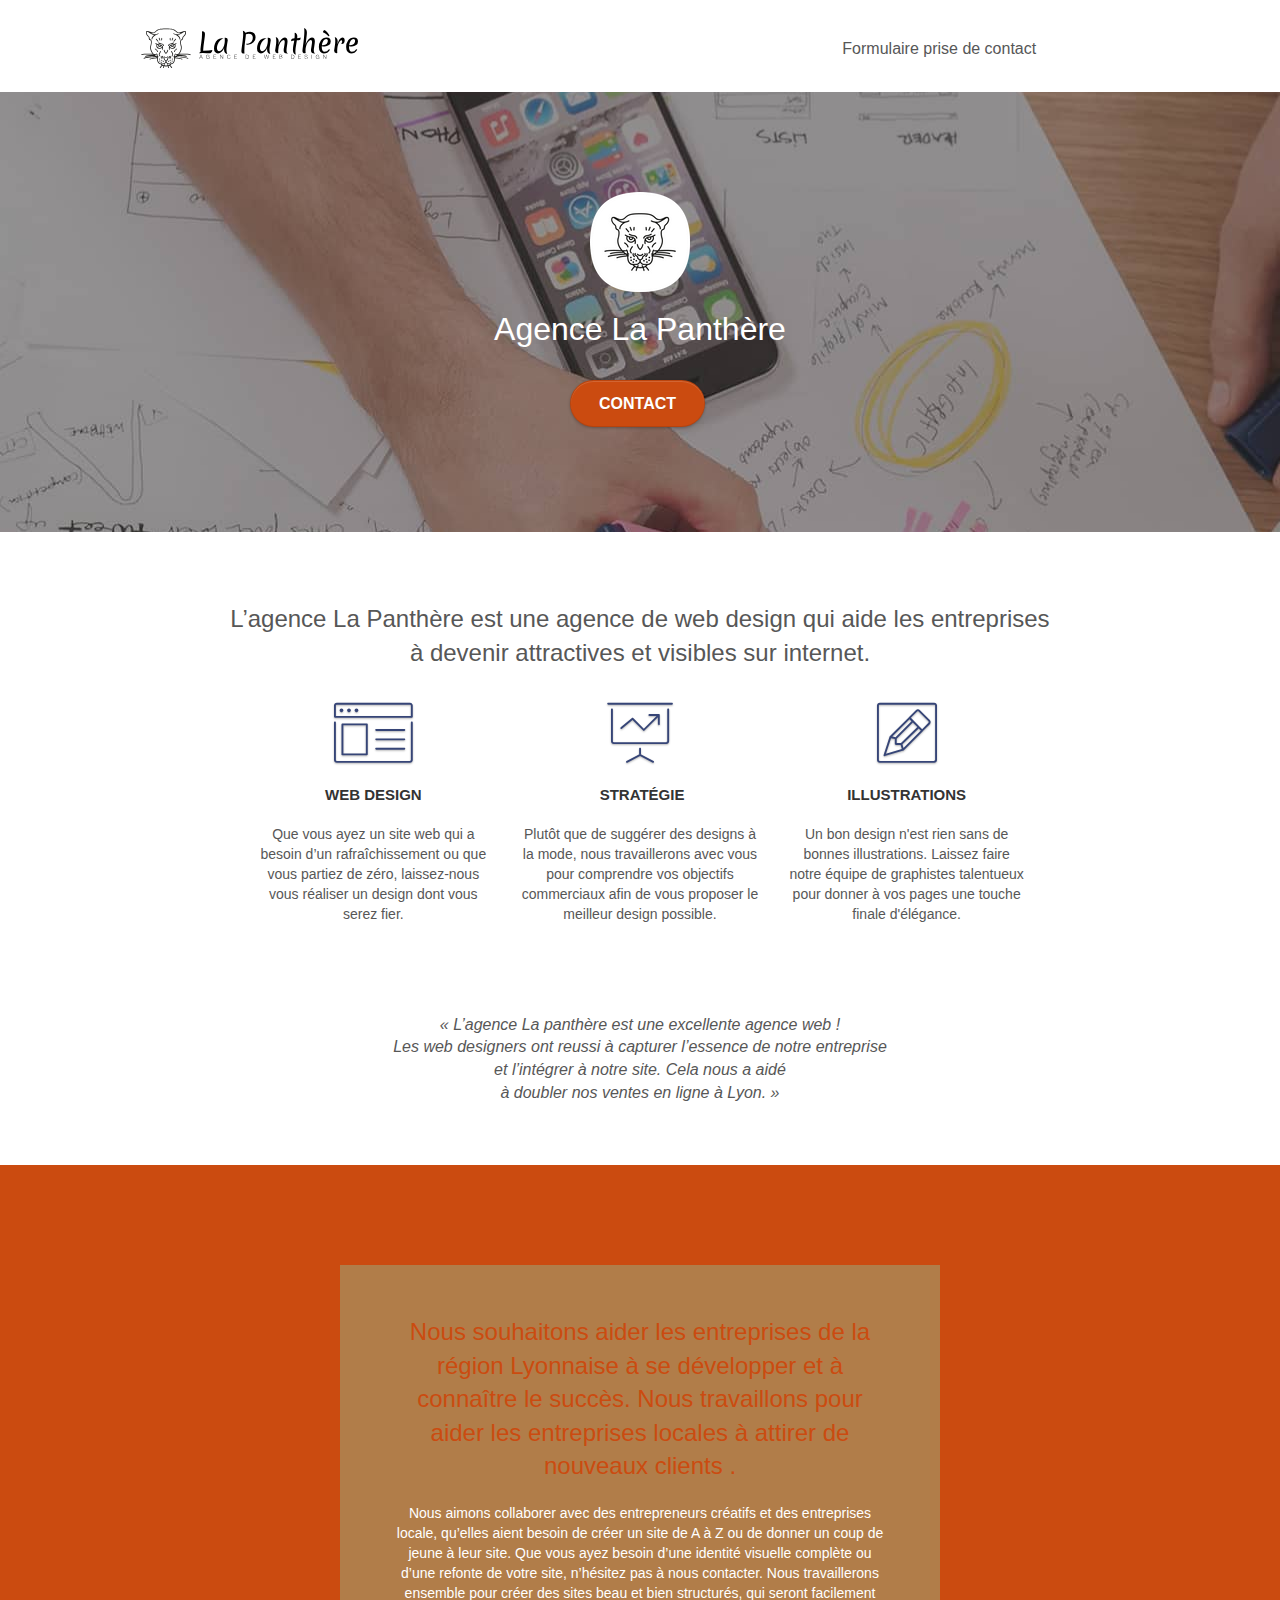
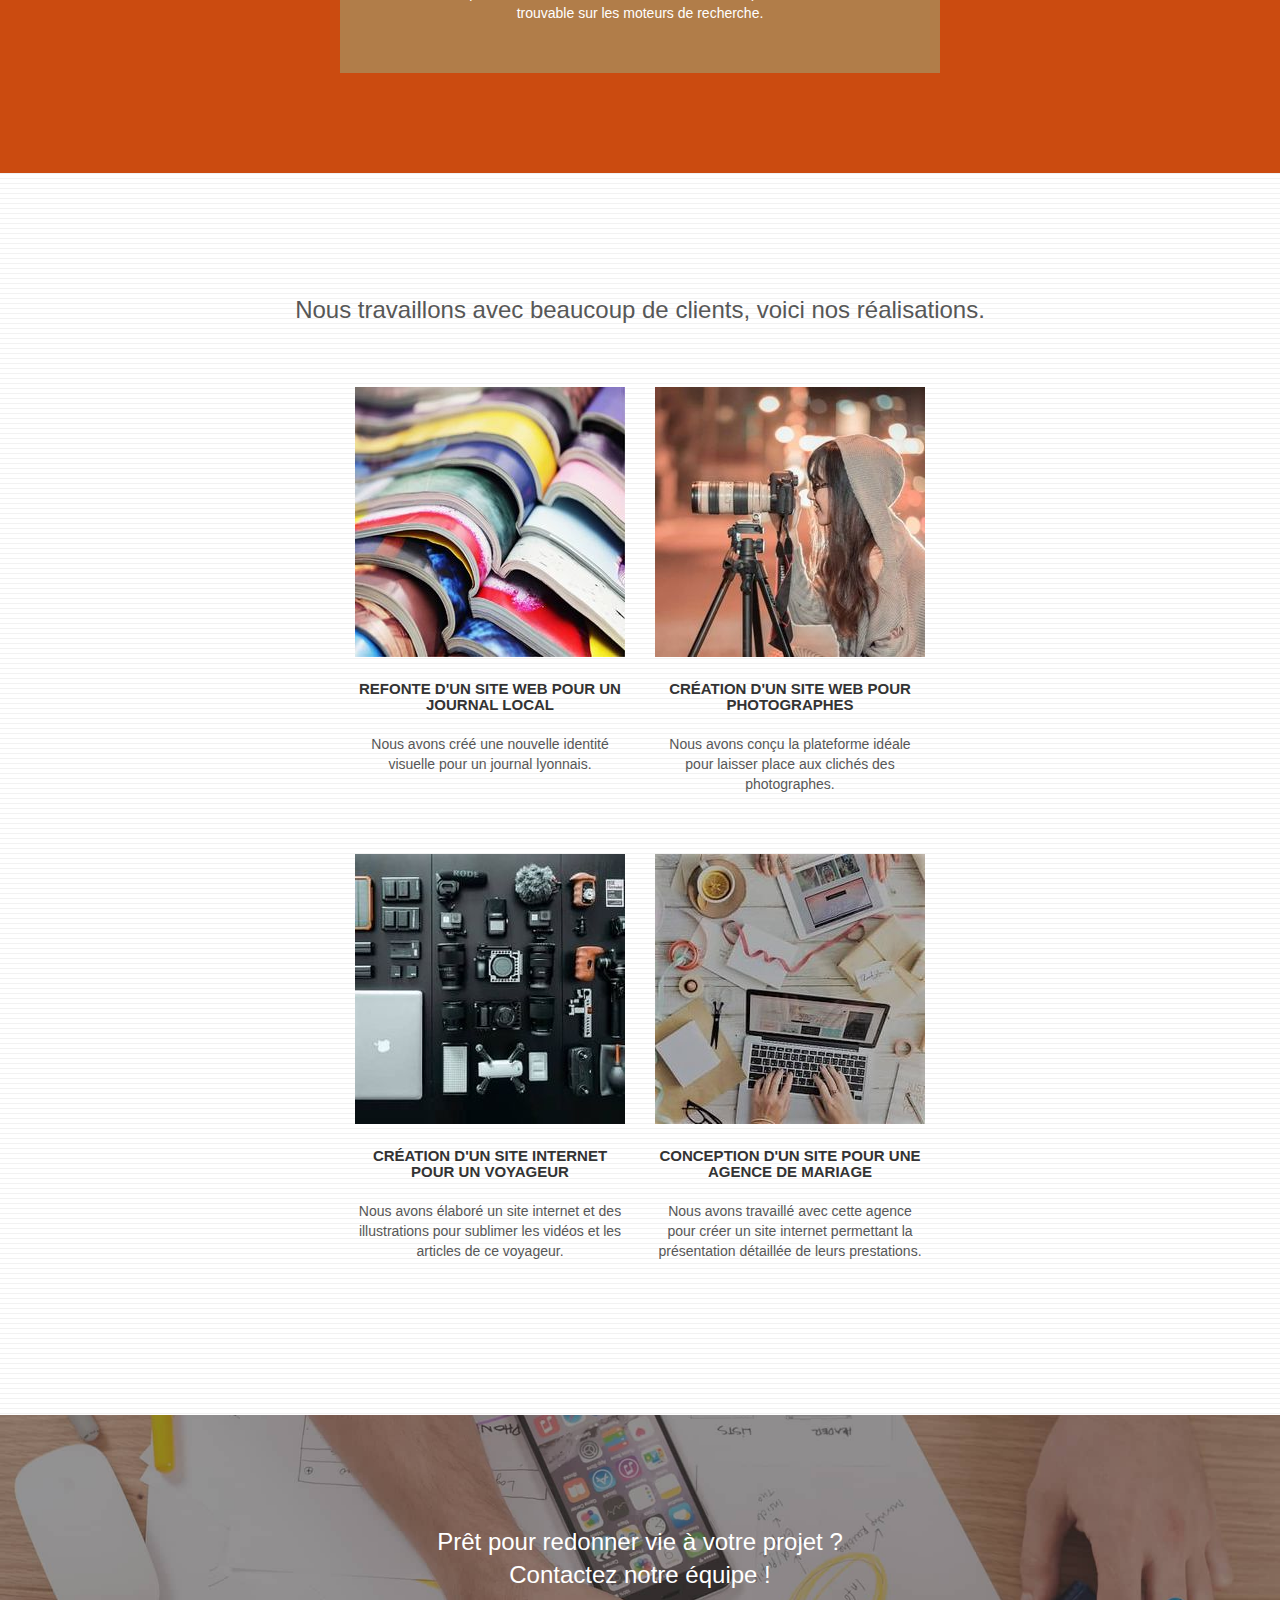
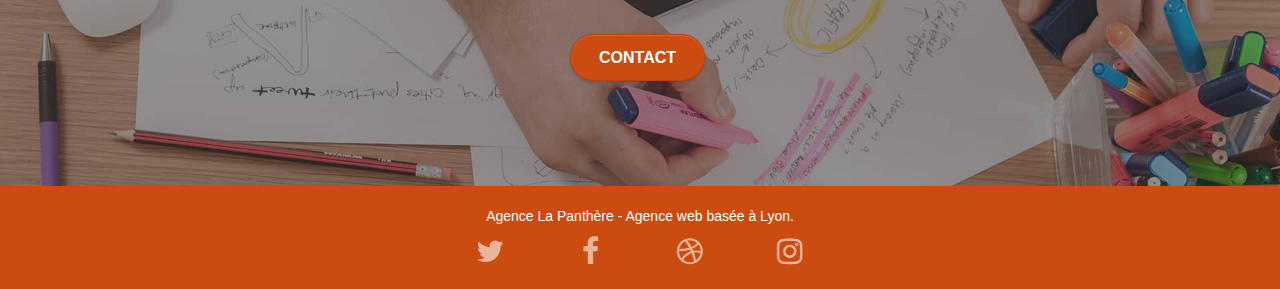
<file: index.html>
<!doctype html>
<html lang="fr">
<head>
    <meta charset="utf-8">
    <meta name="description" content="La panthere web design est une agence de Web Design basée à Lyon qui est heureuse de vous apporter son expertise et de vous accompagner dans la création de nouvelles conceptions ou dans le rafraichissement de vos plateformes déjà existante.Nous serions ravis de collaborer avec vous pour sublimer avec succès et élegance toutes vos présentations, illustrations, photographies, articles ou videos et de vous transformer en une entreprise attractive en redéfinissant votre identité visuelle.
		Nos connaissances en création graphique en ligne, en graphisme web, en design de mode ou encore en css design nous permettent d’améliorer, de développer ou de concevoir de magnifique réalisations. 
		Si vous vous demandez où trouver les meilleurs designs? Ou, Comment faire le redisign complet d'un site web? Nous sommes à votre écoute. 
		Que ce soit pour la refonte de site web ou la volonté d’augmenter votre trafic et vos ventes nous sommes prêts à construire avec vous votre avenir digital. Notre equipe à hâte de réaliser à vos côtés.">
    <meta name="viewport" content="width=device-width, initial-scale=1.0, viewport-fit=cover">
	<meta name="robots" content="all">
    <link rel="shortcut icon" type="image/png" href="favicon.jpg">
    
	<link rel="stylesheet" type="text/css" href="./css/bootstrap.css">
	<link rel="stylesheet" type="text/css" href="style.css">
	<link rel="stylesheet" type="text/css" href="./css/font-awesome.css">
	<link rel="stylesheet" type="text/css" href="./css/et-line.css">
	
    
	<script defer src="./js/jquery-2.1.0.js"></script>
	<script defer src="./js/bootstrap.js"></script>
	<script defer src="./js/blocs.js"></script>
	<script defer src="./js/jquery.touchSwipe.js"></script>
	<script defer src="./js/gmaps.js"></script>

    <title>La Panthère agence de web design </title>

    
<!-- Analytics -->

<!-- Global site tag (gtag.js) - Google Analytics -->
<script async src="https://www.googletagmanager.com/gtag/js?id=G-X9Y7Z6N7Z9"></script>
<script>
  window.dataLayer = window.dataLayer || [];
  function gtag(){dataLayer.push(arguments);}
  gtag('js', new Date());

  gtag('config', 'G-X9Y7Z6N7Z9');
</script>
 
<!-- Analytics END -->
    
</head>
<body>
<!-- Principal conteneur -->
<div class="page-container">
     <header>
			<!-- bloc-0 -->
			<div class="bloc bgc-white l-bloc " id="bloc-0">
				<div class="container bloc-sm">

					<nav class="navbar row" aria-label="main navigation" role="navigation">
						<div class="navbar-header">
							<div class="navbar-brand"><img src="img/agence-la-panthere-monochrome.svg" alt="Logo agence - La Panthère agence de web design" height="40" /></div>
						</div>
						<div class="collapse navbar-collapse navbar-1 special-dropdown-nav">
							<ul class="site-navigation nav navbar-nav">
								<li>
									<a aria-label="lien page formulaire" role="link" rel="canonical" href="Formulaire.html">Formulaire prise de contact</a>
								</li>
							</ul>
						</div>
					</nav>
				</div>
			</div>
			<!-- bloc-0 END -->
	  </header>
	  <main>
			<!-- bloc-1-presentation -->
			<div class="bloc bgc-dark-slate-blue bg-banniere d-bloc bg-t-edge bloc-bg-texture texture-paper b-parallax" id="bloc-1-hero">
				<div class="container bloc-lg">
					<div class="row tight-width-whitespace">
						<div class="col-sm-12">
							<img src="img/logosmall.png" class="center-block image-resize-mode" width="100" alt="Logo Panthere - La Panthère agence de web design"/>
							<h1 class="text-center hero-bloc-text tc-white">
								Agence La Panthère
							</h1>
							<div class="text-center">
								<a href="Formulaire.html" aria-label="lien page formulaire" role="link" class="btn btn-lg btn-clean btn-rd cta-hero btn-atomic-tangerine" id="cta-hero">Contact</a>
							</div>
						</div>
					</div>
				</div>
			</div>
			<!-- bloc-1-presentation END -->

			<!-- bloc-2-services -->
			<div class="bloc bgc-white l-bloc" id="bloc-2-services">
				<div class="container bloc-md">
					<div class="row">
						<div class="col-sm-12 text-center">
							<H2 class="Title">
								L’agence La Panthère est une agence de web design qui aide les entreprises <br>
								 à devenir attractives et visibles sur internet. 
							</H2>
						</div>
					</div>
					<div class="row voffset-lg med-width-whitespace">
						<div class="col-sm-4">
							<div class="text-center">
								<span class="et-icon-browser sm-shadow icon-dark-slate-blue icons icon-lg"></span>
							</div>
							<h3 class="mg-md text-center">
								Web design
							</h3>
							<p class="text-center ">
								Que vous ayez un site web qui a besoin d&rsquo;un rafraîchissement ou que vous partiez de zéro, laissez-nous vous réaliser un design dont vous serez fier.
							</p>
						</div>
						<div class="col-sm-4">
							<div class="text-center">
								<span class="et-icon-presentation sm-shadow icon-dark-slate-blue icons icon-lg"></span>
							</div>
							<h3 class="mg-md text-center">
								&nbsp;Stratégie
							</h3>
							<p class="text-center ">
								Plutôt que de suggérer des designs à la mode, nous travaillerons avec vous pour comprendre vos objectifs commerciaux afin de vous proposer le meilleur design possible.<br>
							</p>
						</div>
						<div class="col-sm-4">
							<div class="text-center">
								<span class="et-icon-edit sm-shadow icon-dark-slate-blue icons icon-lg"></span>
							</div>
							<h3 class="mg-md text-center">
								Illustrations
							</h3>
							<p class="text-center ">
								Un bon design n'est rien sans de bonnes illustrations. Laissez faire notre équipe de graphistes talentueux pour donner à vos pages une touche finale d'élégance.
							</p>
						</div>
					</div>
					<div class="row voffset-lg voffset">
						<div class="col-xs-12 col-md-8 col-md-offset-2 text-center">
							<p aria-label="texte information additionnelles avis client" role="complementary">
								« L’agence La panthère est une excellente agence web ! <br> Les web designers ont reussi à capturer l’essence de notre entreprise <br> et l’intégrer à notre site. Cela nous a aidé <br> à doubler nos ventes en ligne à Lyon. »
							</p>

						</div>
					</div>
				</div>
			</div>
			<!-- bloc-2-services END -->

			<!-- bloc-3-what-i-do -->
			<div class="bloc tc-white bgc-atomic-tangerine bg-presentation d-bloc bloc-bg-texture texture-paper b-parallax" id="bloc-3-what-i-do">
				<div class="container bloc-lg">
					<div class="row tight-width-whitespace black-background">
						<div class="col-sm-12">
							<h2 class="mg-md text-center tc-orange">
								Nous souhaitons aider les entreprises de la région Lyonnaise à se développer et à connaître le succès. Nous travaillons pour aider les entreprises locales à attirer de nouveaux clients .<br>
							</h2>
							<p aria-label="information additionnelles prestations locales" role="complementary" class="text-center white">
								Nous aimons collaborer avec des entrepreneurs créatifs et des entreprises locale, qu’elles aient besoin de créer un site de A à Z ou de donner un coup de jeune à leur site. Que vous ayez besoin d’une identité visuelle complète ou d’une refonte de votre site, n’hésitez pas à nous contacter. Nous travaillerons ensemble pour créer des sites beau et bien structurés, qui seront facilement trouvable sur les moteurs de recherche.
						</p>
						</div>
					</div>
				</div>
			</div>
			<!-- bloc-3-what-i-do END -->

			<!-- bloc-4-portfolio -->
			<div class="bloc bgc-white bg-lines-h2-bg bg-repeat l-bloc" id="bloc-4-portfolio">
				<div class="container bloc-lg">
					<div class="row">
						<div class="col-sm-12 text-center">
							<H2>
								Nous travaillons avec beaucoup de clients, voici nos réalisations. 
							</H2>
						</div>
					</div>
					<div class="row tight-width-whitespace portfolio-row">
						<div class="col-sm-6">
							<a href="#" data-lightbox="img/1.jpg" data-gallery-id="gallery-1" data-caption="Refonte d'un site web pour un journal local" data-frame="snapshot-lb"><img src="img/1small.jpg" alt="photo de plusieurs livres, magasines et journaux ouverts" class="img-responsive portfolio-thumb" /></a>
							<h3 class="mg-md text-center">
								Refonte d'un site web pour un journal local
							</h3>
							<p class="text-center">
								Nous avons créé une nouvelle identité visuelle pour un journal lyonnais.
							</p>
						</div>
						<div class="col-sm-6">
							<a href="#" data-lightbox="img/2.jpg" data-gallery-id="gallery-1" data-caption="Création d'un site web pour photographes" data-frame="snapshot-lb"><img src="img/2small.jpg" class="img-responsive portfolio-thumb" alt="photo d'un photographe prennant une photo derriere son objectif" /></a>
							<h3 class="mg-md text-center">
								Création d'un site web pour photographes
							</h3>
							<p class="text-center">
								Nous avons conçu la plateforme idéale pour laisser place aux clichés des photographes.
							</p>
						</div>
					</div>
					<div class="row tight-width-whitespace portfolio-row">
						<div class="col-sm-6">
							<a href="#" data-lightbox="img/3.jpg" data-gallery-id="gallery-1" data-caption="Création d'un site internet pour un voyageur" data-frame="snapshot-lb"><img src="img/3small.jpg" class="img-responsive portfolio-thumb" alt="photo d'accessoires digitaux utiles lors de voyages"/></a>
							<h3 class="mg-md text-center">
								Création d'un site internet pour un voyageur
							</h3>
							<p class="text-center">
								Nous avons élaboré un site internet et des illustrations pour sublimer les vidéos et les articles de ce voyageur.
							</p>
						</div>
						<div class="col-sm-6">
							<a href="#" data-lightbox="img/4.jpg" data-gallery-id="gallery-1" data-caption="Conception d'un site pour une agence de mariage" data-frame="snapshot-lb"><img src="img/4small.jpg" class="img-responsive portfolio-thumb" alt="photo plannification et organisation d'un événement/Projet" /></a>
							<h3 class="mg-md text-center">
								Conception d'un site pour une agence de mariage
							</h3>
							<p class="text-center">
								Nous avons travaillé avec cette agence pour créer un site internet permettant la présentation détaillée de leurs prestations.
							</p>
						</div>
					</div>
				</div>
			</div>
			<!-- bloc-4-portfolio END -->

			<!-- bloc-5-cta -->
			<div class="bloc bgc-dark-slate-blue bg-banniere d-bloc bloc-bg-texture texture-paper" id="bloc-5-cta">
				<div class="container bloc-lg">
					<div class="row">
						<h2 class="mg-md text-center tc-white">
							Prêt pour redonner vie à votre projet ?<br>Contactez notre équipe !
						</h2>
						<div class="col-sm-12 text-center">
							<a aria-label="lien page formulaire" role="link" href="Formulaire.html" class="btn btn-atomic-tangerine btn-clean btn-rd btn-lg cta-hero">Contact</a>
						</div>
					</div>
				</div>
			</div>
			<!-- bloc-5-cta END -->
	
	   </main>	
	   <footer>
			<!-- Footer - bloc-8 -->
			<div class="bloc bgc-atomic-tangerine d-bloc" id="bloc-8">
				<div class="container bloc-sm">
					<div class="row">
						<div class="col-sm-12">
							<p class="text-center white">
								Agence La Panthère - Agence web basée à Lyon.<br>
							</p>
							<div class="row row-no-gutters social">
								<div class="col-sm-3">
									<div class="text-center">
										<a class="social" href="#ref" aria-label="twitter icon" role="link"><span class="fa fa-twitter icon-md"></span></a>
									</div>
								</div>
								<div class="col-sm-3">
									<div class="text-center">
										<a class="social" href="#ref" aria-label="facebook icon" role="link"><span class="fa fa-facebook icon-md"></span></a>
									</div>
								</div>
								<div class="col-sm-3">
									<div class="text-center">
										<a class="social" href="#ref" aria-label="dribbble icon" role="link"><span class="fa fa-dribbble icon-md"></span></a>
									</div>
								</div>
								<div class="col-sm-3">
									<div class="text-center">
										<a class="social" href="#ref" aria-label="instagram icon" role="link"><span class="fa fa-instagram icon-md"></span></a>
									</div>
								</div>
							</div>
						</div>
					</div>
				</div>
			</div>
			<!-- Footer - bloc-8 END -->
	 </footer>

</div>
<!-- Principal conteneur END -->
    

</body>
</html>
</file>
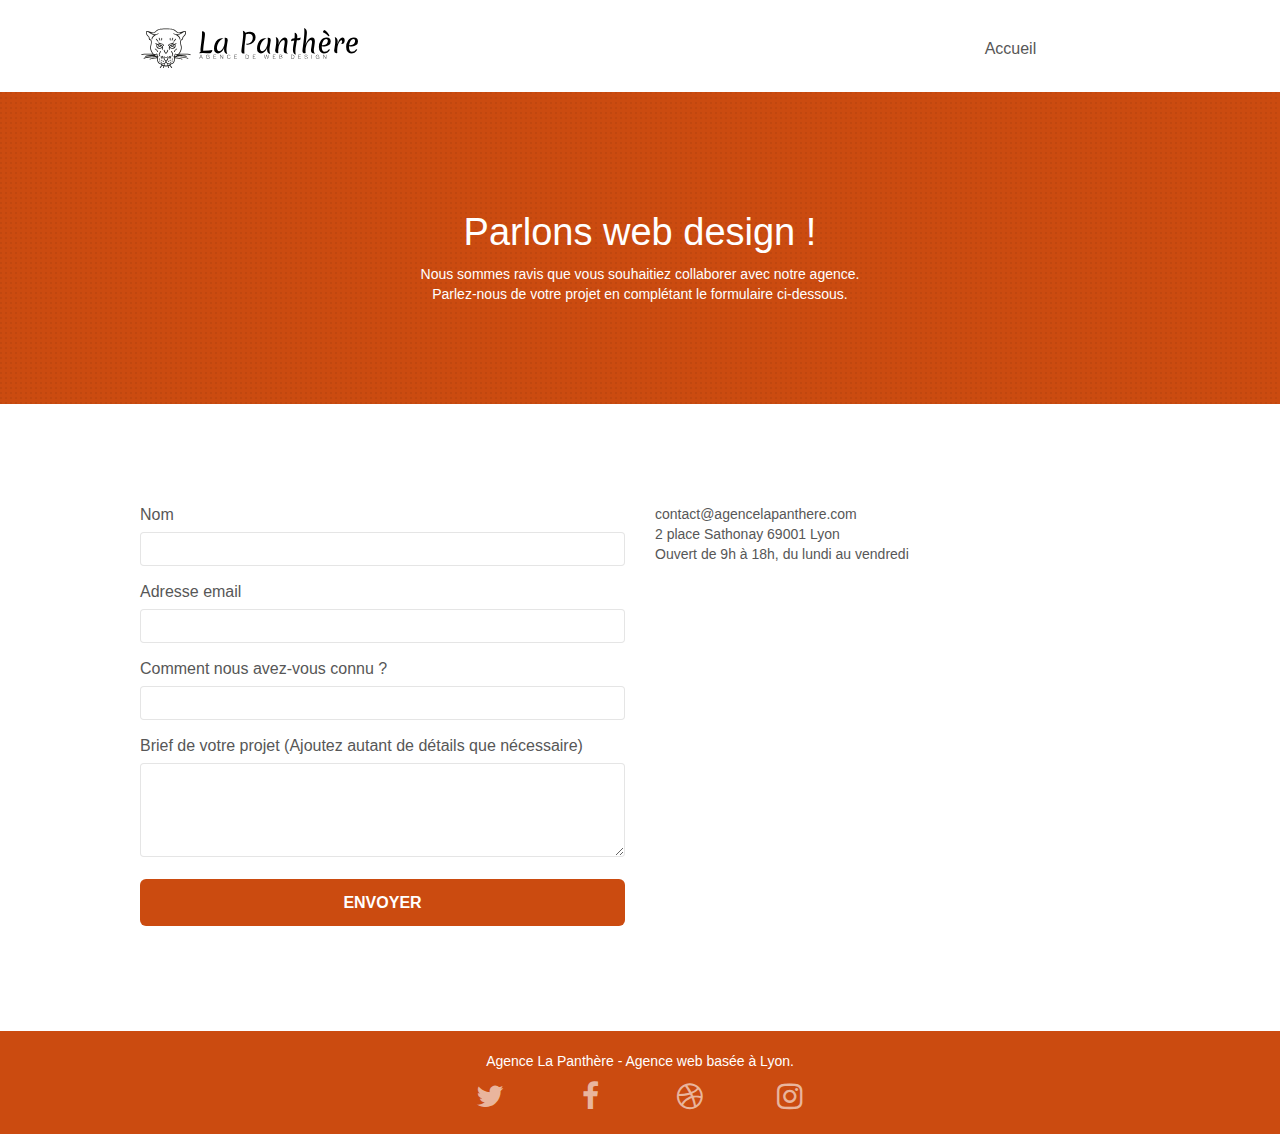
<file: Formulaire.html>
<!doctype html>
<html lang="fr">
<head>
    <meta charset="utf-8">
    <meta name="viewport" content="width=device-width, initial-scale=1.0, viewport-fit=cover">
	<meta name="description" content="Nous avons hâte de collaborer avec vous" />
	<meta name="robots" content="all">
    <link rel="shortcut icon" type="image/png" href="favicon.jpg">
    
	<link rel="stylesheet" type="text/css" href="./css/bootstrap.css">
	<link rel="stylesheet" type="text/css" href="style.css">
	<link rel="stylesheet" type="text/css" href="./css/font-awesome.css">
	<link rel="stylesheet" type="text/css" href="./css/et-line.css">
	
	
    
	<script defer src="./js/jquery-2.1.0.js"></script>
	<script defer src="./js/bootstrap.js"></script>
	<script defer src="./js/blocs.js"></script>
	<script defer src="./js/jqBootstrapValidation.js"></script>
	<script defer src="./js/formHandler.js"></script>
    <title>Formulaire prise de contact </title>

    
<!-- Analytics -->

<!-- Global site tag (gtag.js) - Google Analytics -->
<script async src="https://www.googletagmanager.com/gtag/js?id=G-X9Y7Z6N7Z9"></script>
<script>
  window.dataLayer = window.dataLayer || [];
  function gtag(){dataLayer.push(arguments);}
  gtag('js', new Date());

  gtag('config', 'G-X9Y7Z6N7Z9');
</script>
 
<!-- Analytics END -->
    
</head>
<body>
<!-- Principal conteneur -->
<div class="page-container">
    <header>
		<!-- bloc-0 -->
		<div class="bloc bgc-white l-bloc " id="bloc-0">
			<div class="container bloc-sm">

				<nav class="navbar row" aria-label="main navigation" role="navigation">
					<div class="navbar-header">
						<div class="navbar-brand"><img src="img/agence-la-panthere-monochrome.svg" alt="paris web design logo agence web meilleure agence" height="40" /></div>
					</div>
					<div class="collapse navbar-collapse navbar-1 special-dropdown-nav">
						<ul class="site-navigation nav navbar-nav">
							<li>
								<a aria-label="lien page Accueil" role="link" href="index.html">Accueil</a>
							</li>
						</ul>
					</div>
				</nav>
			</div>
		</div>
		<!-- bloc-0 END -->
	</header>
	<main>

		<!-- bloc-6 -->
		<div class="bloc bg-dots-bg bg-repeat bgc-atomic-tangerine d-bloc bloc-bg-texture texture-paper" id="bloc-6">
			<div class="container bloc-lg">
				<div class="row">
					<div class="col-sm-12">
						<h1 class="text-center hero-bloc-text tc-white">
							Parlons web design !
						</h1>
						<p class="text-center mg-lg tc-white tight-width-whitespace">
							Nous sommes ravis que vous souhaitiez collaborer avec notre agence.<br>
							Parlez-nous de votre projet en complétant le formulaire ci-dessous.
						</p>
					</div>
				</div>
			</div>
		</div>
		<!-- bloc-6 END -->

		<!-- bloc-7 -->
		<div class="bloc bgc-white l-bloc" id="bloc-7">
			<div class="container bloc-lg">
				<div class="row">
					<div class="col-sm-6">
						<form id="form_1" novalidate>
							<div class="form-group">
								<label for="name">
									Nom
								</label>
								<input id="name" class="form-control" required />
							</div>
							<div class="form-group">
								<label for="email">
									Adresse email
								</label>
								<input id="email" class="form-control" type="email" required />
							</div>
							<div class="form-group">
								<label for="input_504">
									Comment nous avez-vous connu ?
								</label>
								<input class="form-control" type="email" required id="input_504" />
							</div>
							<div class="form-group">
								<label for="message">
									Brief de votre projet (Ajoutez autant de détails que nécessaire)<br>
								</label><textarea id="message" class="form-control" rows="4" cols="50" required></textarea>
							</div> 
							<button class="bloc-button btn btn-lg btn-block cta-hero btn-atomic-tangerine" type="submit">
								Envoyer
							</button>
						</form>
					</div>
					<div class="col-sm-6">
						<p aria-label="contact" role="complementary">
							contact@agencelapanthere.com<br>2 place Sathonay 69001 Lyon<br>Ouvert de 9h à 18h, du lundi au vendredi<br>
						</p>
					</div>
				</div>
			</div>
		</div>
		<!-- bloc-7 END -->

		<!-- ScrollToTop Button -->
		<a class="bloc-button btn btn-d scrollToTop" onclick="scrollToTarget('1')"><span class="fa fa-chevron-up"></span></a>
		<!-- ScrollToTop Button END-->

	</main>
	<footer>
		<!-- Footer - bloc-8 -->
		<div class="bloc bgc-atomic-tangerine d-bloc" id="bloc-8">
			<div class="container bloc-sm">
				<div class="row">
					<div class="col-sm-12">
						<p class="text-center white">
							Agence La Panthère - Agence web basée à Lyon.<br>
						</p>
						<div class="row row-no-gutters social">
							<div class="col-sm-3">
								<div class="text-center">
									<a class="social" href="#ref" aria-label="twitter icon" role="link"><span class="fa fa-twitter icon-md"></span></a>
								</div>
							</div>
							<div class="col-sm-3">
								<div class="text-center">
									<a class="social" href="#ref" aria-label="facebook icon" role="link"><span class="fa fa-facebook icon-md"></span></a>
								</div>
							</div>
							<div class="col-sm-3">
								<div class="text-center">
									<a class="social" href="#ref" aria-label="dribbble icon" role="link"><span class="fa fa-dribbble icon-md"></span></a>
								</div>
							</div>
							<div class="col-sm-3">
								<div class="text-center">
									<a class="social" href="#ref" aria-label="instagram icon" role="link"><span class="fa fa-instagram icon-md"></span></a>
								</div>
							</div>
						</div>
					</div>
				</div>
			</div>
		</div>
		<!-- Footer - bloc-8 END -->
	</footer>

</div>
<!-- Principal conteneur END -->
    

</body>
</html>
</file>
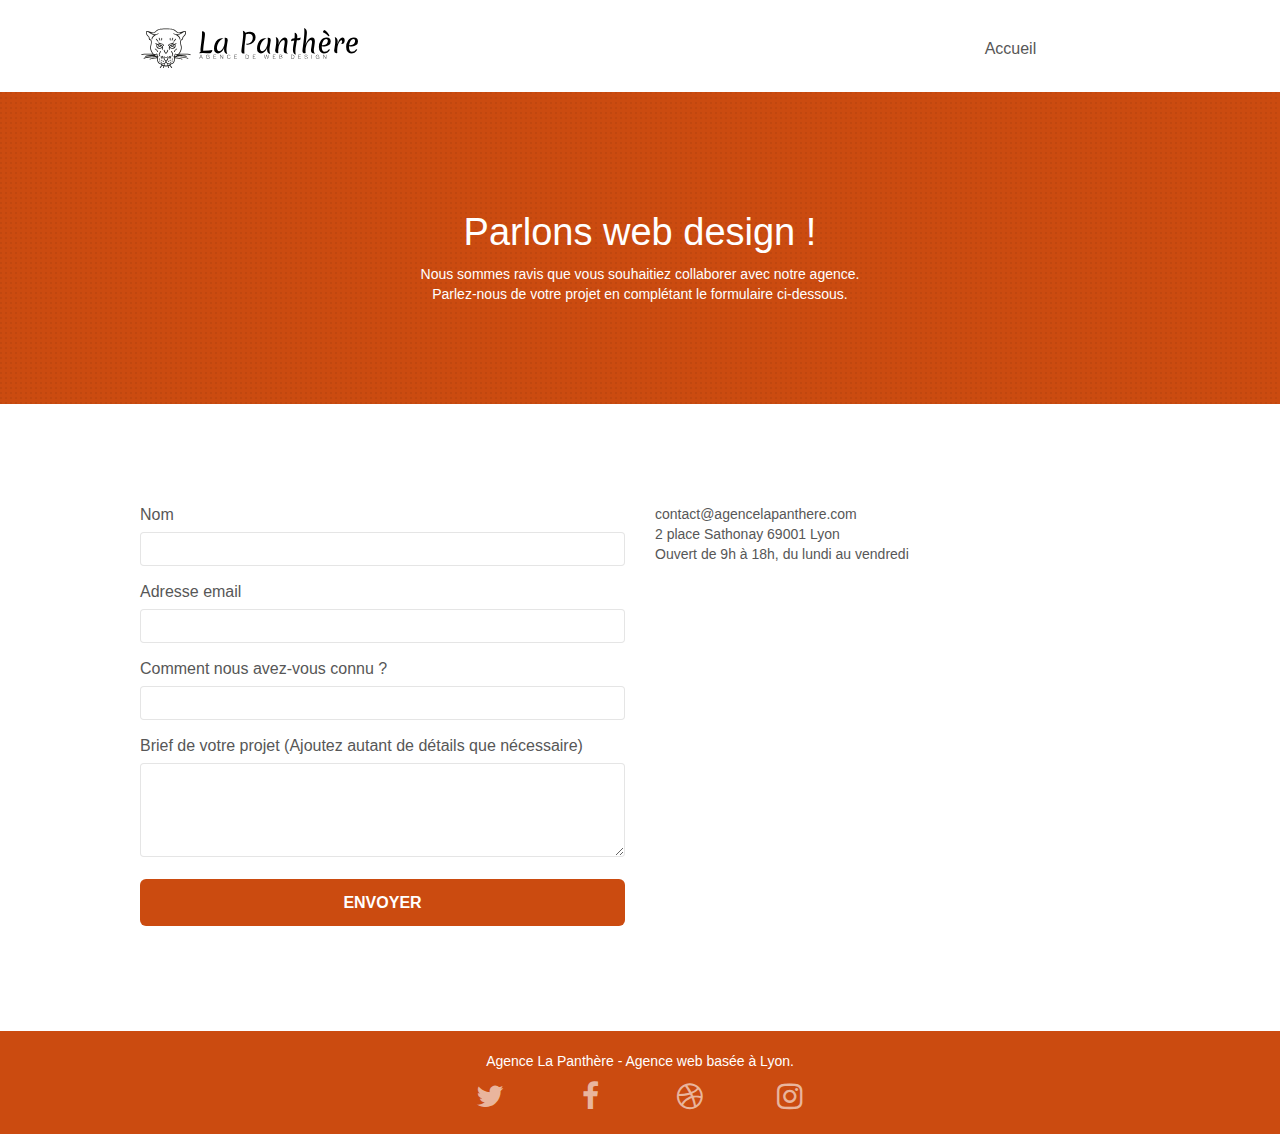
<file: page2.html>
<!doctype html>
<html lang="fr">
<head>
    <meta charset="utf-8">
    <meta name="description" content="">
    <meta name="viewport" content="width=device-width, initial-scale=1.0, viewport-fit=cover">
	<meta name="description" content="" />
	<meta name="robots" content="all">
    <link rel="shortcut icon" type="image/png" href="favicon.jpg">
    
	<link rel="stylesheet" type="text/css" href="./css/bootstrap.css">
	<link rel="stylesheet" type="text/css" href="style.css">
	<link rel="stylesheet" type="text/css" href="./css/font-awesome.css">
	<link rel="stylesheet" type="text/css" href="./css/et-line.css">
	
	
    
	<script defer src="./js/jquery-2.1.0.js"></script>
	<script defer src="./js/bootstrap.js"></script>
	<script defer src="./js/blocs.js"></script>
	<script defer src="./js/jqBootstrapValidation.js"></script>
	<script defer src="./js/formHandler.js"></script>
    <title>Formulaire prise de contact </title>

    
<!-- Analytics -->

<!-- Global site tag (gtag.js) - Google Analytics -->
<script async src="https://www.googletagmanager.com/gtag/js?id=G-X9Y7Z6N7Z9"></script>
<script>
  window.dataLayer = window.dataLayer || [];
  function gtag(){dataLayer.push(arguments);}
  gtag('js', new Date());

  gtag('config', 'G-X9Y7Z6N7Z9');
</script>
 
<!-- Analytics END -->
    
</head>
<body>
<!-- Principal conteneur -->
<div class="page-container">
    <header>
		<!-- bloc-0 -->
		<div class="bloc bgc-white l-bloc " id="bloc-0">
			<div class="container bloc-sm">

				<nav class="navbar row">
					<div class="navbar-header" aria-label="main navigation" role="navigation">
						<div class="navbar-brand" href="index.html"><img src="img/agence-la-panthere-monochrome.svg" alt="paris web design logo agence web meilleure agence" height="40" /></div>
					</div>
					<div class="collapse navbar-collapse navbar-1 special-dropdown-nav">
						<ul class="site-navigation nav navbar-nav">
							<li>
								<a aria-label="lien page Accueil" role="link" href="index.html">Accueil</a>
							</li>
						</ul>
					</div>
				</nav>
			</div>
		</div>
		<!-- bloc-0 END -->
	</header>
	<main>

		<!-- bloc-6 -->
		<div class="bloc bg-dots-bg bg-repeat bgc-atomic-tangerine d-bloc bloc-bg-texture texture-paper" id="bloc-6">
			<div class="container bloc-lg">
				<div class="row">
					<div class="col-sm-12">
						<h1 class="text-center hero-bloc-text tc-white">
							Parlons web design !
						</h1>
						<p aria-label="information additionnelles collaboration" role="paragraph" class="text-center mg-lg tc-white tight-width-whitespace">
							Nous sommes ravis que vous souhaitiez collaborer avec notre agence.<br>
							Parlez-nous de votre projet en complétant le formulaire ci-dessous.
						</p>
					</div>
				</div>
			</div>
		</div>
		<!-- bloc-6 END -->

		<!-- bloc-7 -->
		<div class="bloc bgc-white l-bloc" id="bloc-7">
			<div class="container bloc-lg">
				<div class="row">
					<div class="col-sm-6">
						<form id="form_1" novalidate>
							<div class="form-group">
								<label for="name">
									Nom
								</label>
								<input id="name" class="form-control" required />
							</div>
							<div class="form-group">
								<label for="email">
									Adresse email
								</label>
								<input id="email" class="form-control" type="email" required />
							</div>
							<div class="form-group">
								<label for="input_504">
									Comment nous avez-vous connu ?
								</label>
								<input class="form-control" type="email" required id="input_504" />
							</div>
							<div class="form-group">
								<label for="message">
									Brief de votre projet (Ajoutez autant de détails que nécessaire)<br>
								</label><textarea id="message" class="form-control" rows="4" cols="50" required></textarea>
							</div> 
							<button class="bloc-button btn btn-lg btn-block cta-hero btn-atomic-tangerine" type="submit">
								Envoyer
							</button>
						</form>
					</div>
					<div class="col-sm-6">
						<p aria-label="information additionnelles contact Agence" role="paragraph">
							contact@agencelapanthere.com<br>2 place Sathonay 69001 Lyon<br>Ouvert de 9h à 18h, du lundi au vendredi<br>
						</p>
					</div>
				</div>
			</div>
		</div>
		<!-- bloc-7 END -->

		<!-- ScrollToTop Button -->
		<a class="bloc-button btn btn-d scrollToTop" onclick="scrollToTarget('1')"><span class="fa fa-chevron-up"></span></a>
		<!-- ScrollToTop Button END-->

	</main>
	<footer>
		<!-- Footer - bloc-8 -->
		<div class="bloc bgc-atomic-tangerine d-bloc" id="bloc-8">
			<div class="container bloc-sm">
				<div class="row">
					<div class="col-sm-12">
						<p class="text-center white">
							Agence La Panthère - Agence web basée à Lyon.<br>
						</p>
						<div class="row row-no-gutters social">
							<div class="col-sm-3">
								<div class="text-center">
									<a class="social" href="#ref" aria-label="twitter icon" role="link"><span class="fa fa-twitter icon-md"></span></a>
								</div>
							</div>
							<div class="col-sm-3">
								<div class="text-center">
									<a class="social" href="#ref" aria-label="facebook icon" role="link"><span class="fa fa-facebook icon-md"></span></a>
								</div>
							</div>
							<div class="col-sm-3">
								<div class="text-center">
									<a class="social" href="#ref" aria-label="dribbble icon" role="link"><span class="fa fa-dribbble icon-md"></span></a>
								</div>
							</div>
							<div class="col-sm-3">
								<div class="text-center">
									<a class="social" href="#ref" aria-label="instagram icon" role="link"><span class="fa fa-instagram icon-md"></span></a>
								</div>
							</div>
						</div>
					</div>
				</div>
			</div>
		</div>
		<!-- Footer - bloc-8 END -->
	</footer>

</div>
<!-- Principal conteneur END -->
    

</body>
</html>
</file>
<file: style.css>
body{margin:0;padding:0;background:#FFF;overflow-x:hidden;-webkit-font-smoothing:antialiased;-moz-osx-font-smoothing:grayscale}a,button{transition:all .3s ease-in-out;outline:none!important}a:hover{text-decoration:none;cursor:pointer}#page-loading-blocs-notifaction{position:fixed;top:0;bottom:0;width:100%;z-index:100000;background:#FFF url(img/pageload-spinner.gif) no-repeat center center}.bloc{width:100%;clear:both;background:50% 50% no-repeat;-webkit-background-size:cover;-moz-background-size:cover;-o-background-size:cover;background-size:cover;position:relative}.bloc .container{padding-left:0;padding-right:0}.bloc-lg{padding:100px 50px}.bloc-md{padding:50px}.bloc-sm{padding:20px 50px}.bg-center,.bg-l-edge,.bg-r-edge,.bg-t-edge,.bg-b-edge,.bg-tl-edge,.bg-bl-edge,.bg-tr-edge,.bg-br-edge,.bg-repeat{-webkit-background-size:auto!important;-moz-background-size:auto!important;-o-background-size:auto!important;background-size:auto!important}.bg-repeat{background:repeat}.bg-t-edge{background:top no-repeat}.bloc-bg-texture::before{content:"";background-size:2px 2px;position:absolute;top:0;bottom:0;left:0;right:0}.texture-paper::before{background-size:280px 280px}.b-parallax{background-attachment:fixed}.d-bloc{color:rgba(255,255,255,.7)}.d-bloc button:hover{color:rgba(255,255,255,.9)}.d-bloc .icon-round,.d-bloc .icon-square,.d-bloc .icon-rounded,.d-bloc .icon-semi-rounded-a,.d-bloc .icon-semi-rounded-b{border-color:rgba(255,255,255,.9)}.d-bloc .divider-h span{border-color:rgba(255,255,255,.2)}.d-bloc .a-btn,.d-bloc .navbar a,.d-bloc .navbar-brand,.d-bloc a .icon-sm,.d-bloc a .icon-md,.d-bloc a .icon-lg,.d-bloc a .icon-xl,.d-bloc h1 a,.d-bloc h2 a,.d-bloc h3 a,.d-bloc h4 a,.d-bloc h5 a,.d-bloc h6 a,.d-bloc p a{color:rgba(255,255,255,.6)}.d-bloc .a-btn:hover,.d-bloc .navbar a:hover,.d-bloc .navbar-brand:hover,.d-bloc a:hover .icon-sm,.d-bloc a:hover .icon-md,.d-bloc a:hover .icon-lg,.d-bloc a:hover .icon-xl,.d-bloc h1 a:hover,.d-bloc h2 a:hover,.d-bloc h3 a:hover,.d-bloc h4 a:hover,.d-bloc h5 a:hover,.d-bloc h6 a:hover,.d-bloc p a:hover{color:rgba(255,255,255,1)}.d-bloc .navbar-toggle .icon-bar{background:rgba(255,255,255,1)}.d-bloc .btn-wire,.d-bloc .btn-wire:hover{color:rgba(255,255,255,1);border-color:rgba(255,255,255,1)}.d-bloc .panel{color:rgba(0,0,0,.5)}.d-bloc .panel button:hover{color:rgba(0,0,0,.7)}.d-bloc .panel icon{border-color:rgba(0,0,0,.7)}.d-bloc .panel .divider-h span{border-color:rgba(0,0,0,.1)}.d-bloc .panel .a-btn{color:rgba(0,0,0,.6)}.d-bloc .panel .a-btn:hover{color:rgba(0,0,0,1)}.d-bloc .panel .btn-wire,.d-bloc .panel .btn-wire:hover{color:rgba(0,0,0,.7);border-color:rgba(0,0,0,.3)}.d-bloc .panel,.l-bloc{color:rgba(0,0,0,.5)}.d-bloc .panel button:hover,.l-bloc button:hover{color:rgba(0,0,0,.7)}.l-bloc .icon-round,.l-bloc .icon-square,.l-bloc .icon-rounded,.l-bloc .icon-semi-rounded-a,.l-bloc .icon-semi-rounded-b{border-color:rgba(0,0,0,.7)}.d-bloc .panel .divider-h span,.l-bloc .divider-h span{border-color:rgba(0,0,0,.1)}.d-bloc .panel .a-btn,.l-bloc .a-btn,.l-bloc .navbar a,.l-bloc .navbar-brand,.l-bloc a .icon-sm,.l-bloc a .icon-md,.l-bloc a .icon-lg,.l-bloc a .icon-xl,.l-bloc h1 a,.l-bloc h2 a,.l-bloc h3 a,.l-bloc h4 a,.l-bloc h5 a,.l-bloc h6 a,.l-bloc p a{color:rgba(0,0,0,.6)}.d-bloc .panel .a-btn:hover,.l-bloc .a-btn:hover,.l-bloc .navbar a:hover,.l-bloc .navbar-brand:hover,.l-bloc a:hover .icon-sm,.l-bloc a:hover .icon-md,.l-bloc a:hover .icon-lg,.l-bloc a:hover .icon-xl,.l-bloc h1 a:hover,.l-bloc h2 a:hover,.l-bloc h3 a:hover,.l-bloc h4 a:hover,.l-bloc h5 a:hover,.l-bloc h6 a:hover,.l-bloc p a:hover{color:rgba(0,0,0,1)}.l-bloc .navbar-toggle .icon-bar{color:rgba(0,0,0,.6)}.d-bloc .panel .btn-wire,.d-bloc .panel .btn-wire:hover,.l-bloc .btn-wire,.l-bloc .btn-wire:hover{color:rgba(0,0,0,.7);border-color:rgba(0,0,0,.3)}.voffset{margin-top:30px}.voffset-lg{margin-top:80px}.voffset p{font-size:medium;font-style:italic}.row-no-gutters{margin-right:0;margin-left:0}.row.row-no-gutters>[class^="col-"],.row.row-no-gutters>[class*=" col-"]{padding-right:0;padding-left:0}#bloc-1-hero h1{font-size:32px}.navbar{margin-bottom:0;z-index:1}.navbar-brand{height:auto;padding:3px 15px;font-size:25px;font-weight:400;font-weight:600;line-height:44px}.navbar-brand img{max-height:200px;margin:0 5px 0 0;display:inline}.navbar-brand img[src$=svg]{min-width:100px}.nav-center .navbar-brand img{margin:0}.navbar .nav{padding-top:2px;float:right;z-index:1;list-style:none}.nav>li{float:left;margin-top:4px;font-size:16px}.navbar-nav .open .dropdown-menu>li>a{text-align:inherit}.nav>li a:hover,.nav>li a:focus{background:transparent}.navbar-toggle{margin:10px 10px 0 0;border:0}.navbar-toggle:hover{background:transparent!important}.navbar-toggle .icon-bar{background-color:rgba(0,0,0,.5);width:26px}.nav-invert .navbar .nav{float:left}.nav-invert .navbar-header,.nav-invert .navbar-brand{float:right;position:relative;z-index:2}@media (min-width:768px){.site-navigation{position:absolute;top:50%;right:10%;transform:translate(0,-50%);-webkit-transform:translateY(-50%)}.nav>li .dropdown-menu a,.nav>li .dropdown-menu a:hover{color:#484848}.nav-invert .site-navigation{left:0;right:0}.nav-center{text-align:center}.nav-center .navbar-header{width:100%}.nav-center .navbar-header,.nav-center .navbar-brand,.nav-center .nav>li{float:none;display:inline-block}.nav-center .site-navigation{position:relative;width:100%;right:0;margin-right:0;margin-top:20px}.nav-center.mini-nav .navbar-toggle{float:none;margin:10px auto 0}}.nav>li>.dropdown a{background:none!important;display:block;padding:14px 15px}nav .caret{margin:0 5px}.dropdown-menu .dropdown-menu{top:-8px;left:100%}.dropdown-menu .dropmenu-flow-right{top:100%;left:0;margin-left:-1px;border-top-left-radius:0;border-top-right-radius:0}.dropdown-menu .dropdown span{border:4px solid #000;border-top-color:transparent;border-right-color:transparent;border-bottom-color:transparent;margin:6px -5px 0 0!important;float:right}.mg-md{margin-top:10px;margin-bottom:20px}.mg-lg{margin-top:10px;margin-bottom:40px}.btn{margin:0 5px 5px 0}.btn.pull-right{margin:0 0 5px 5px}.btn-d,.btn-d:hover,.btn-d:focus{color:#FFF;background:rgba(0,0,0,.3)}button{outline:none!important}.btn-rd{border-radius:40px}.btn-clean{border:1px solid rgba(0,0,0,.08);border-bottom-color:rgba(0,0,0,.1);text-shadow:0 1px 0 rgba(0,0,1,.1);box-shadow:0 1px 3px rgba(0,0,1,.25),inset 0 1px 0 0 rgba(255,255,255,.15)}.icon-md{font-size:30px!important}.icon-lg{font-size:60px!important}.sm-shadow{text-shadow:0 1px 2px rgba(0,0,0,.3)}.panel-sq,.panel-sq .panel-heading,.panel-sq .panel-footer{border-radius:0}.panel-rd{border-radius:30px}.panel-rd .panel-heading{border-radius:29px 29px 0 0}.panel-rd .panel-footer{border-radius:0 0 29px 29px}.form-control{border-color:rgba(0,0,0,.1);box-shadow:none}.scrollToTop{width:40px;height:40px;position:fixed;bottom:20px;right:20px;opacity:0;z-index:500;transition:all .3s ease-in-out}.scrollToTop span{margin-top:6px}.showScrollTop{font-size:14px;opacity:1}a[data-lightbox]{position:relative;display:block;text-align:center}a[data-lightbox]:hover::before{content:"+";font-family:"HelveticaNeue-Light","Helvetica Neue Light","Helvetica Neue",Helvetica,Arial;font-size:32px;width:50px;height:50px;margin-left:-25px;border-radius:50%;background:rgba(0,0,0,.6);color:#FFF;font-weight:100;z-index:1;position:absolute;top:50%;transform:translateY(-50%);-webkit-transform:translateY(-50%)}a[data-lightbox]:hover img{opacity:.6;-webkit-animation-fill-mode:none;animation-fill-mode:none}#lightbox-modal{display:flex;align-items:center}#lightbox-modal .modal-dialog{width:90%;max-width:900px;margin:0 auto 0}#lightbox-modal .modal-dialog img{max-height:90vh;margin:0 auto}.lightbox-caption{padding:20px;color:#FFF;background:rgba(0,0,0,.5);position:absolute;left:15px;right:15px;bottom:5px}.close-lightbox{color:#FFF;font-size:30px;position:absolute;top:20px;right:20px;z-index:20;background:rgba(0,0,0,.5);border:none;line-height:30px;padding:0 9px 5px;opacity:.3}.close-lightbox:hover,.next-lightbox:hover,.prev-lightbox:hover{opacity:1;color:#FFF}.next-lightbox,.prev-lightbox{font-size:20px;color:rgba(255,255,255,.9);background:rgba(0,0,0,.5);transition:all .2s ease-in-out;position:absolute;top:45%;z-index:1;opacity:.4}.next-lightbox{padding:6px 8px 1px 13px;right:25px}.prev-lightbox{padding:6px 13px 1px 10px;left:25px}.snapshot-lb .modal-body{padding-bottom:45px}.snapshot-lb .lightbox-caption{padding:0;color:rgba(0,0,0,.5);background:none}h1,h2,h3,h4,h5,h6,p,label,.btn,a{font-family:"helvetica";font-weight:400;color:#575757!important;font-size:medium}.container{max-width:1000px}.hero-bloc-text{font-size:38px}.hero-bloc-text-sub{font-size:36px}.statement-bloc-text{line-height:26px;font-style:italic;font-size:20px;text-align:center;font-weight:lighter;max-width:520px;margin:auto auto auto auto}p{font-size:14px}.tight-width-whitespace{max-width:600px;margin:auto auto auto auto}.h1{font-size:20px;font-family:"Open Sans"}.cta-hero{margin-top:22px;color:#FFFFFF!important;text-transform:uppercase;padding:12px 28px 12px 28px;font-size:16px;font-weight:700}.social{max-width:400px;margin:auto auto auto auto}h2{font-size:22px;line-height:1.4em;font-size:x-large}h3{font-size:15px;text-transform:uppercase;font-weight:900;color:#333333!important}.med-width-whitespace{max-width:800px;margin:auto auto auto auto;box-shadow:0 0 0 #000}h1{color:#333333!important}h4{color:#333333!important}.icons{margin-bottom:14px;margin-top:24px}.white{color:#FFFFFF!important}.portfolio-thumb{margin-bottom:24px}.portfolio-row{margin-bottom:44px;margin-top:50px}.avatar{box-shadow:0 4px 9px rgba(0,0,0,.3)}.black-background{background-color:rgba(165,147,99,.7);padding:40px 40px 40px 40px}.bold-link{font-weight:900;text-decoration:underline!important}.bgc-white{background-color:#FFF}.bgc-dark-slate-blue{background-color:#364577}.bgc-atomic-tangerine{background-color:#CB4B10}.tc-white{color:#FFFFFF!important}.tc-orange{color:#CB4B10!important}.btn-atomic-tangerine{background:#CB4B10;color:#FFFFFF!important}.btn-atomic-tangerine:hover{background:#c27956!important;color:#FFFFFF!important}.ltc-white{color:#FFFFFF!important}.ltc-white:hover{color:#cccccc!important}.ltc-atomic-tangerine{color:#F3976C!important}.ltc-atomic-tangerine:hover{color:#c27956!important}.icon-dark-slate-blue{color:#364577!important;border-color:#364577!important}.bg-dots-bg{background-image:url(img/dots-bg.png)}.bg-lines-h2-bg{background-image:url(img/lines-h2-bg.png)}.bg-banniere{background-image:url(img/agence-la-panthere.jpg)}.bg-presentation{background-image:url(img/image-de-presentation.jpg)}@media (max-width:1024px){.bloc{padding-left:20px;padding-right:20px}.bloc.full-width-bloc,.bloc-tile-2.full-width-bloc .container,.bloc-tile-3.full-width-bloc .container,.bloc-tile-4.full-width-bloc .container{padding-left:0;padding-right:0}}@media (max-width:992px) and (min-width:768px){.navbar .nav{max-width:80%}.nav-center.navbar .nav{max-width:100%}}@media only screen and (min-width:768px) and (max-width:1024px) and (orientation:landscape){.b-parallax{background-attachment:scroll}}@media only screen and (minmax-width-width:1024px) and (max-width:1366px) and (-webkit-min-device-pixel-ratio:1.5){.b-parallax{background-attachment:scroll}}@media (max-width:991px){.container{width:100%}.b-parallax{background-attachment:scroll}.page-container,#hero-bloc{overflow-x:hidden;position:relative}.bloc-group,.bloc-group .bloc{display:block;width:100%}.bloc-fill-screen .fill-bloc-top-edge,.bloc-fill-screen .fill-bloc-bottom-edge{padding:0 20px;}}@media (max-width:767px){.page-container{overflow-x:hidden;position:relative}h1,h2,h3,h4,h5,h6,p,#disqus_thread{padding-left:10px!important;padding-right:10px!important}.b-parallax{background-attachment:scroll}.navbar .nav{padding-top:0;border-top:1px solid rgba(0,0,0,.2);float:none!important}.navbar.row{margin-left:0;margin-right:0}.site-navigation{position:inherit;transform:none;-webkit-transform:none;-ms-transform:none}.nav>li{margin-top:0;border-bottom:1px solid rgba(0,0,0,.1);background:rgba(0,0,0,.05);text-align:left;padding-left:15px;width:100%}.nav>li:hover{background:rgba(0,0,0,.08)}.dropdown .dropdown a .caret{float:none;margin:5px 0 0 10px!important;border:4px solid #000;border-bottom-color:transparent;border-right-color:transparent;border-left-color:transparent}#hero-bloc .navbar .nav{background:rgba(0,0,0,.8)}#hero-bloc .navbar .nav a{color:rgba(255,255,255,.6)}.hero{padding:50px 0}.hero-nav{left:-1px;right:-1px}.navbar-collapse{padding:0;overflow-x:hidden;-webkit-box-shadow:none;box-shadow:none}.navbar-brand img{max-height:40px;width:auto}.nav-invert .navbar-header{float:none;width:100%}.nav-invert .navbar-toggle{float:left;margin-left:10px}.bloc{padding-left:0;padding-right:0}.bloc-xxl,.bloc-xl,.bloc-lg{padding:40px 0}.bloc-sm,.bloc-md{padding-left:0;padding-right:0}.bloc-tile-2 .container,.bloc-tile-3 .container,.bloc-tile-4 .container,.bloc-fill-screen .fill-bloc-top-edge,.bloc-fill-screen .fill-bloc-bottom-edge{padding-left:0;padding-right:0}.a-block{padding:0 10px}.btn-dwn{display:none}.voffset{margin-top:5px}.voffset-md{margin-top:20px}.voffset-lg{margin-top:30px}form{padding:5px}.close-lightbox{display:inline-block}.blocsapp-device-iphone5{background-size:216px 425px;padding-top:60px;width:216px;height:425px}.blocsapp-device-iphone5 img{width:180px;height:320px}}@media (max-width:400px){.bloc{padding-left:0;padding-right:0}}@media (max-width:767px){.bloc-mob-center-text{text-align:center}}
</file>
<file: css/et-line.css>
@font-face{font-family:et-line;src:url(../fonts/et-line.eot);src:url(../fonts/et-line.eot?#iefix) format('embedded-opentype'),url(../fonts/et-line.woff) format('woff'),url(../fonts/et-line.ttf) format('truetype'),url(../fonts/et-line.svg#et-line) format('svg');font-weight:400;font-style:normal}.et-icon-adjustments,.et-icon-alarmclock,.et-icon-anchor,.et-icon-aperture,.et-icon-attachment,.et-icon-bargraph,.et-icon-basket,.et-icon-beaker,.et-icon-bike,.et-icon-book-open,.et-icon-briefcase,.et-icon-browser,.et-icon-calendar,.et-icon-camera,.et-icon-caution,.et-icon-chat,.et-icon-circle-compass,.et-icon-clipboard,.et-icon-clock,.et-icon-cloud,.et-icon-compass,.et-icon-desktop,.et-icon-dial,.et-icon-document,.et-icon-documents,.et-icon-download,.et-icon-dribbble,.et-icon-edit,.et-icon-envelope,.et-icon-expand,.et-icon-facebook,.et-icon-flag,.et-icon-focus,.et-icon-gears,.et-icon-genius,.et-icon-gift,.et-icon-global,.et-icon-globe,.et-icon-googleplus,.et-icon-grid,.et-icon-happy,.et-icon-hazardous,.et-icon-heart,.et-icon-hotairballoon,.et-icon-hourglass,.et-icon-key,.et-icon-laptop,.et-icon-layers,.et-icon-lifesaver,.et-icon-lightbulb,.et-icon-linegraph,.et-icon-linkedin,.et-icon-lock,.et-icon-magnifying-glass,.et-icon-map,.et-icon-map-pin,.et-icon-megaphone,.et-icon-mic,.et-icon-mobile,.et-icon-newspaper,.et-icon-notebook,.et-icon-paintbrush,.et-icon-paperclip,.et-icon-pencil,.et-icon-phone,.et-icon-picture,.et-icon-pictures,.et-icon-piechart,.et-icon-presentation,.et-icon-pricetags,.et-icon-printer,.et-icon-profile-female,.et-icon-profile-male,.et-icon-puzzle,.et-icon-quote,.et-icon-recycle,.et-icon-refresh,.et-icon-ribbon,.et-icon-rss,.et-icon-sad,.et-icon-scissors,.et-icon-scope,.et-icon-search,.et-icon-shield,.et-icon-speedometer,.et-icon-strategy,.et-icon-streetsign,.et-icon-tablet,.et-icon-target,.et-icon-telescope,.et-icon-toolbox,.et-icon-tools,.et-icon-tools-2,.et-icon-trophy,.et-icon-tumblr,.et-icon-twitter,.et-icon-upload,.et-icon-video,.et-icon-wallet,.et-icon-wine{font-family:et-line;speak:none;font-style:normal;font-weight:400;font-variant:normal;text-transform:none;line-height:1;-webkit-font-smoothing:antialiased;-moz-osx-font-smoothing:grayscale;display:inline-block}.et-icon-mobile:before{content:"\e000"}.et-icon-laptop:before{content:"\e001"}.et-icon-desktop:before{content:"\e002"}.et-icon-tablet:before{content:"\e003"}.et-icon-phone:before{content:"\e004"}.et-icon-document:before{content:"\e005"}.et-icon-documents:before{content:"\e006"}.et-icon-search:before{content:"\e007"}.et-icon-clipboard:before{content:"\e008"}.et-icon-newspaper:before{content:"\e009"}.et-icon-notebook:before{content:"\e00a"}.et-icon-book-open:before{content:"\e00b"}.et-icon-browser:before{content:"\e00c"}.et-icon-calendar:before{content:"\e00d"}.et-icon-presentation:before{content:"\e00e"}.et-icon-picture:before{content:"\e00f"}.et-icon-pictures:before{content:"\e010"}.et-icon-video:before{content:"\e011"}.et-icon-camera:before{content:"\e012"}.et-icon-printer:before{content:"\e013"}.et-icon-toolbox:before{content:"\e014"}.et-icon-briefcase:before{content:"\e015"}.et-icon-wallet:before{content:"\e016"}.et-icon-gift:before{content:"\e017"}.et-icon-bargraph:before{content:"\e018"}.et-icon-grid:before{content:"\e019"}.et-icon-expand:before{content:"\e01a"}.et-icon-focus:before{content:"\e01b"}.et-icon-edit:before{content:"\e01c"}.et-icon-adjustments:before{content:"\e01d"}.et-icon-ribbon:before{content:"\e01e"}.et-icon-hourglass:before{content:"\e01f"}.et-icon-lock:before{content:"\e020"}.et-icon-megaphone:before{content:"\e021"}.et-icon-shield:before{content:"\e022"}.et-icon-trophy:before{content:"\e023"}.et-icon-flag:before{content:"\e024"}.et-icon-map:before{content:"\e025"}.et-icon-puzzle:before{content:"\e026"}.et-icon-basket:before{content:"\e027"}.et-icon-envelope:before{content:"\e028"}.et-icon-streetsign:before{content:"\e029"}.et-icon-telescope:before{content:"\e02a"}.et-icon-gears:before{content:"\e02b"}.et-icon-key:before{content:"\e02c"}.et-icon-paperclip:before{content:"\e02d"}.et-icon-attachment:before{content:"\e02e"}.et-icon-pricetags:before{content:"\e02f"}.et-icon-lightbulb:before{content:"\e030"}.et-icon-layers:before{content:"\e031"}.et-icon-pencil:before{content:"\e032"}.et-icon-tools:before{content:"\e033"}.et-icon-tools-2:before{content:"\e034"}.et-icon-scissors:before{content:"\e035"}.et-icon-paintbrush:before{content:"\e036"}.et-icon-magnifying-glass:before{content:"\e037"}.et-icon-circle-compass:before{content:"\e038"}.et-icon-linegraph:before{content:"\e039"}.et-icon-mic:before{content:"\e03a"}.et-icon-strategy:before{content:"\e03b"}.et-icon-beaker:before{content:"\e03c"}.et-icon-caution:before{content:"\e03d"}.et-icon-recycle:before{content:"\e03e"}.et-icon-anchor:before{content:"\e03f"}.et-icon-profile-male:before{content:"\e040"}.et-icon-profile-female:before{content:"\e041"}.et-icon-bike:before{content:"\e042"}.et-icon-wine:before{content:"\e043"}.et-icon-hotairballoon:before{content:"\e044"}.et-icon-globe:before{content:"\e045"}.et-icon-genius:before{content:"\e046"}.et-icon-map-pin:before{content:"\e047"}.et-icon-dial:before{content:"\e048"}.et-icon-chat:before{content:"\e049"}.et-icon-heart:before{content:"\e04a"}.et-icon-cloud:before{content:"\e04b"}.et-icon-upload:before{content:"\e04c"}.et-icon-download:before{content:"\e04d"}.et-icon-target:before{content:"\e04e"}.et-icon-hazardous:before{content:"\e04f"}.et-icon-piechart:before{content:"\e050"}.et-icon-speedometer:before{content:"\e051"}.et-icon-global:before{content:"\e052"}.et-icon-compass:before{content:"\e053"}.et-icon-lifesaver:before{content:"\e054"}.et-icon-clock:before{content:"\e055"}.et-icon-aperture:before{content:"\e056"}.et-icon-quote:before{content:"\e057"}.et-icon-scope:before{content:"\e058"}.et-icon-alarmclock:before{content:"\e059"}.et-icon-refresh:before{content:"\e05a"}.et-icon-happy:before{content:"\e05b"}.et-icon-sad:before{content:"\e05c"}.et-icon-facebook:before{content:"\e05d"}.et-icon-twitter:before{content:"\e05e"}.et-icon-googleplus:before{content:"\e05f"}.et-icon-rss:before{content:"\e060"}.et-icon-tumblr:before{content:"\e061"}.et-icon-linkedin:before{content:"\e062"}.et-icon-dribbble:before{content:"\e063"}
</file>
